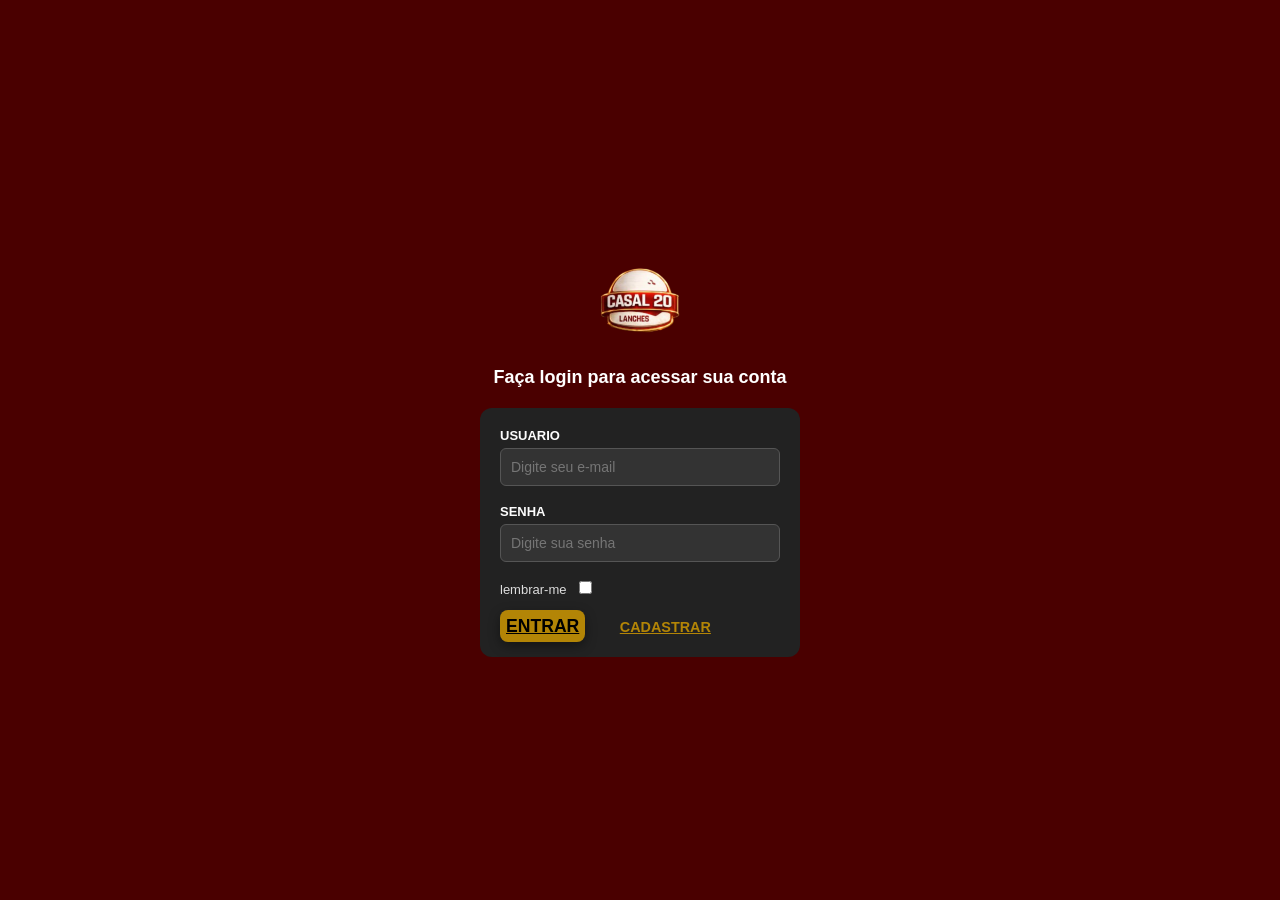
<file: index.html>
<!DOCTYPE html>
<html lang="pt-br">
<head>
    <meta charset="UTF-8">
    <meta http-equiv="X-UA-Compatible" content="IE=edge">
    <meta name="viewport" content="width=device-width, initial-scale=1.0">
    <title>Login</title>
    <img class="logo-hamburgueria" src="assets/Imagens/Logo/img.png" alt="Casal 20 Lanches">
    <link rel="stylesheet" href="assets/CSS/login.css">

</head>
<body>
    <header>
       <h1>Faça login para acessar sua conta</h1>
   </header>

     <form>
       <label for="gmail">usuario</label>
       <input
       type="email"
       id="email"
       name="email"
       placeholder="Digite seu e-mail"
       required
       >

       <br><br>

       <label for="senha">senha</label>
       <input
       type="password"
       id="senha"
       name="senha"
       placeholder="Digite sua senha"
       required
       >

       <br><br>

       <label for="lembrar">lembrar-me</label>
       <input
       type="checkbox"
       id="lembrar"
       name="lembrar"
       >

    </label>

       <br><br>

      
      <a href="menu.html" class="botao-entrar">Entrar</a>
      <a href="cadastro.html" class="botao-cadastrar">Cadastrar</a>

 
 </form>

</body>
</html>
</file>
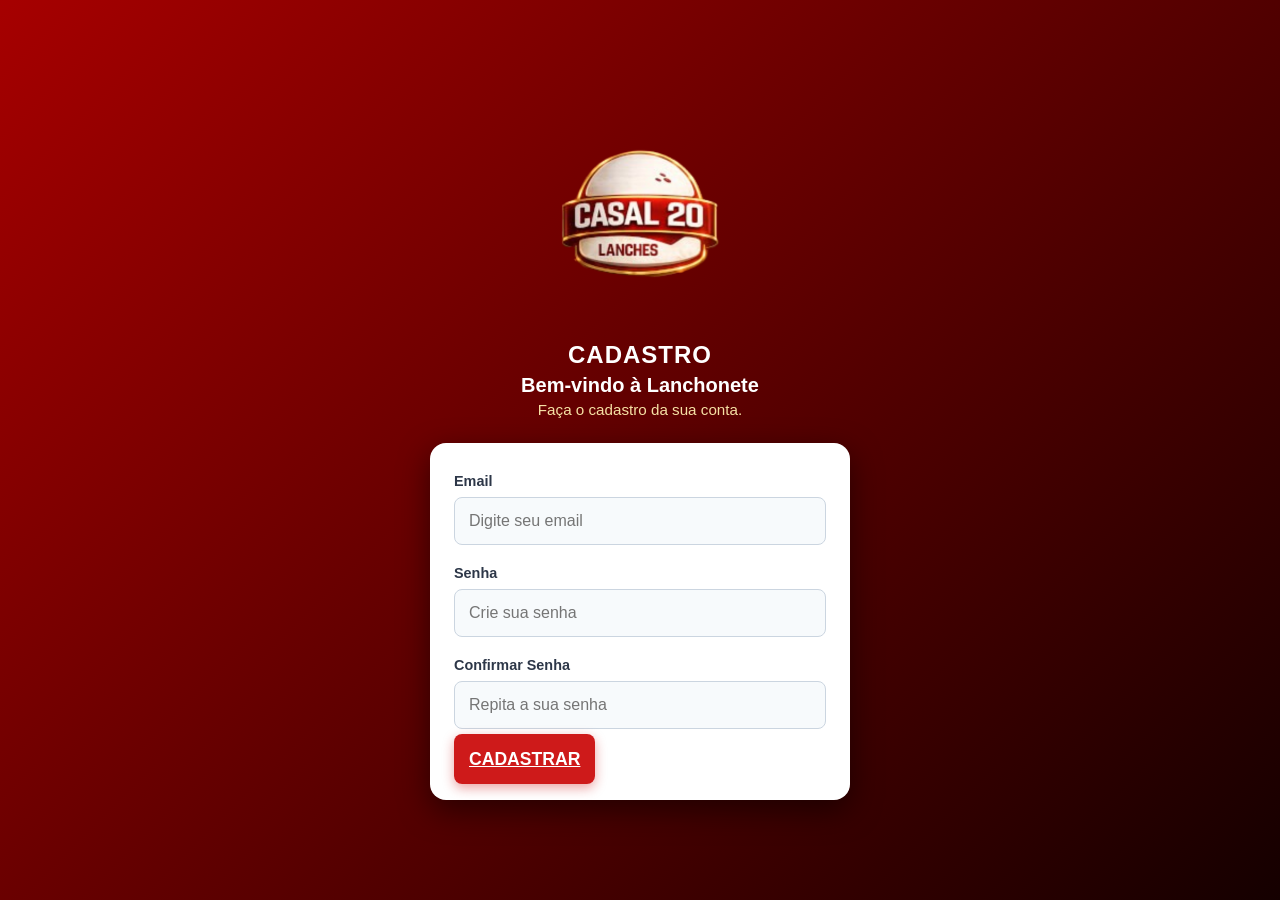
<file: cadastro.html>
<!DOCTYPE html>
<html lang="pt-BR">
<head>
    <meta charset="UTF-8">
    <meta name="viewport" content="width=device-width, initial-scale=1.0">
    <title>Cadastro - Casal 20 Lanches</title>
    <link rel="stylesheet" href="assets/CSS/cadastro.css">
</head>
<body>

    <div class="container-cadastro">
        
        <img class="logo-hamburgueria" src="assets/Imagens/Logo/img.png" alt="Casal 20 Lanches">
        
        <h1 class="titulo-pagina">Cadastro</h1>
        <h2 class="subtitulo-boas-vindas">Bem-vindo à Lanchonete</h2>
        <p class="texto-instrucao">Faça o cadastro da sua conta.</p>

        <form class="card-formulario">
            
            <div class="grupo-campo">
                <label for="email">Email</label>
                <input type="email" id="email" placeholder="Digite seu email" required>
            </div>

            <div class="grupo-campo">
                <label for="senha">Senha</label>
                <input type="password" id="senha" placeholder="Crie sua senha" required
                       oninput="confirmarSenha.pattern = this.value">
            </div>

            <div class="grupo-campo">
                <label for="confirmarSenha">Confirmar Senha</label>
                <input type="password" id="confirmarSenha" placeholder="Repita a sua senha" required
                       title="As senhas devem ser exatamente iguais.">
            </div>

           
            <a href="menu.html" class="btn-cadastrar">Cadastrar</a>

        </form>



</body>
</html>
</file>
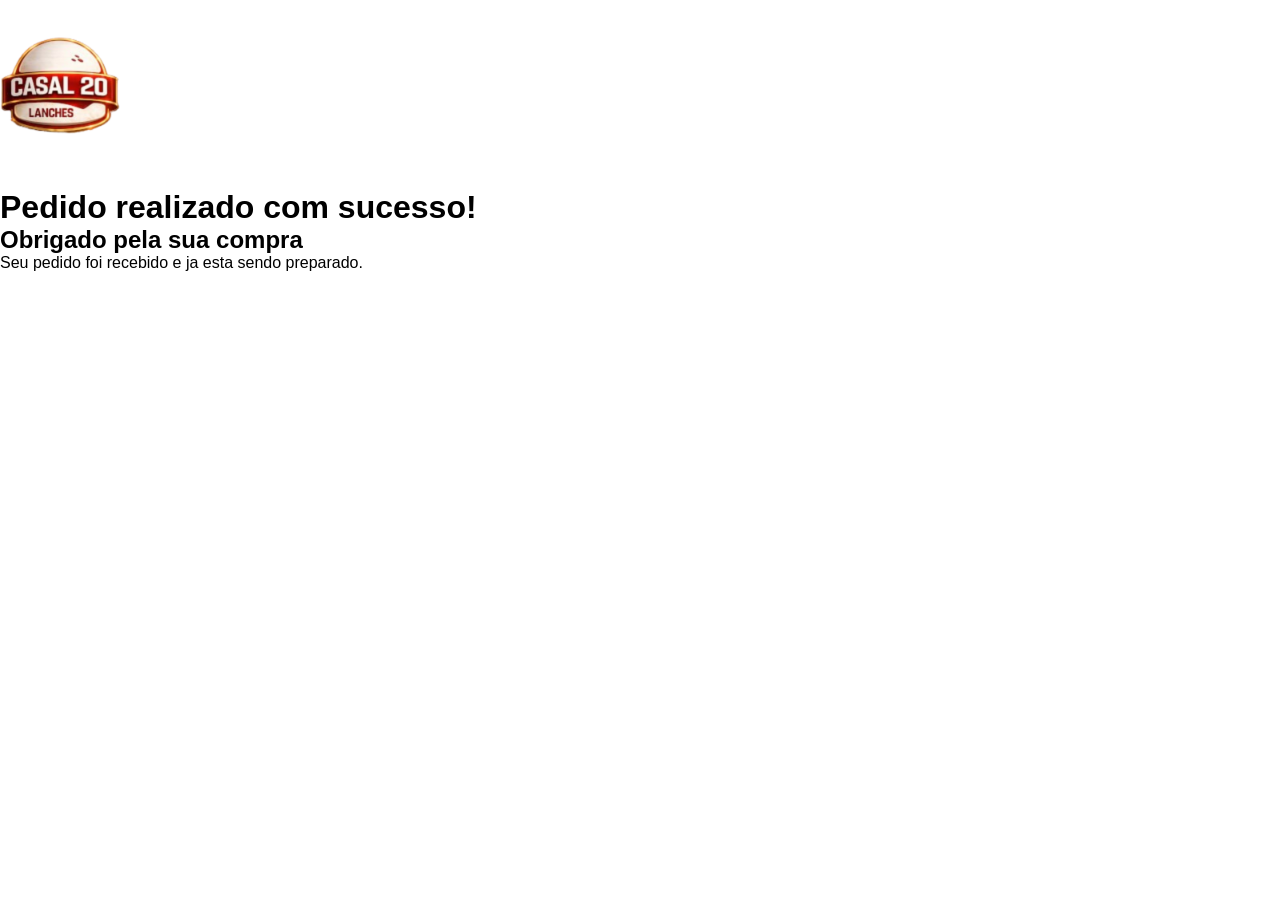
<file: entrega.html>
<!DOCTYPE html>
<html lang="pt-br">
<head>
    <meta charset="UTF-8">
    <meta http-equiv="X-UA-Compatible" content="IE=edge">
    <meta name="viewport" content="width=device-width, initial-scale=1.0">
    <title>Pedido Confirmado</title>
    <img class="logo-hamburgueria" src="assets/Imagens/Logo/img.png" alt="Casal 20 Lanches">
    <link rel="stylesheet" href="assets/CSS/entrega.css">
</head>
<body>

<header> 
    <h1>Pedido realizado com sucesso!</h1>
    <h2>Obrigado pela sua compra</h2>
</header>

<p>Seu pedido foi recebido e ja esta sendo preparado.</p>




</body>
</html>
</file>
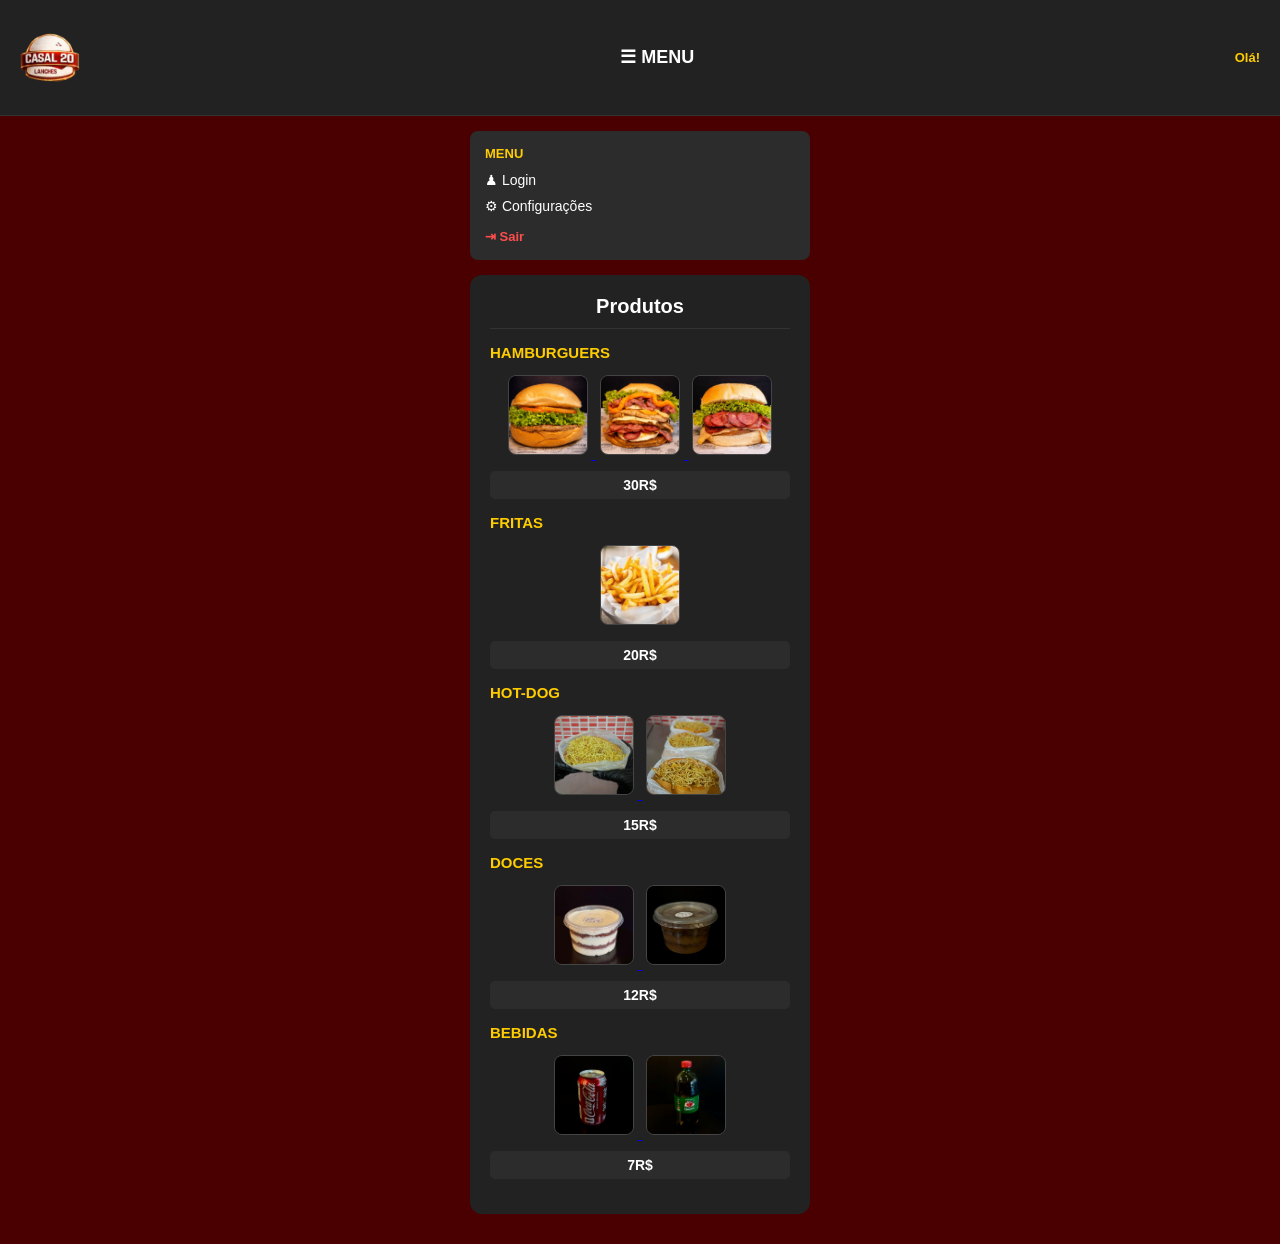
<file: menu.html>
<!DOCTYPE html>
<html lang="pt-BR">

<head>
<meta charset="UTF-8">
<meta name="viewport" content="width=device-width, initial-scale=1.0">

<title>Casal 20 - Menu</title>

<link rel="stylesheet" href="assets/CSS/menu.css">
</head>

<body>

<header>

<img class="logo-hamburgueria" src="assets/Imagens/Logo/img.png" alt="Casal 20 Lanches">

<h2>☰ MENU</h2>

<div class="usuario">
Olá!
</div>

</header>

<nav>

<h3>Menu</h3>

<ul>
<li><a href="index.html">♟ Login</a></li>
<li><a href="configurações.html">⚙ Configurações</a></li>
</ul>

<a href="index.html" class="sair">⇥ Sair</a>

</nav>

<main>

<h2>Produtos</h2>

<h3>Hamburguers</h3>
<a href="pagamento.html">
<img src="assets/Imagens/Lanches/hamburguer.png" alt="hamburguer">
</a>
<a href="pagamento.html">
<img src="assets/Imagens/Lanches/hamburguer2.png" alt="hamburguer2">
</a>
<a href="pagamento.html">
<img src="assets/Imagens/Lanches/hamburguer3.png" alt="hamburguer3">
</a>
<h4>30R$</h4>

<h3>Fritas</h3>
<a href="pagamento.html">
<img src="assets/Imagens/Lanches/fritas.png" alt="fritas">
</a>
<h4>20R$</h4>

<h3>Hot-dog</h3>
<a href="pagamento.html">
<img src="assets/Imagens/Lanches/hotdog.png" alt="hotdog">
</a>
<a href="pagamento.html">
<img src="assets/Imagens/Lanches/hotdog2.png" alt="hotdog2">
</a>
<h4>15R$</h4>

<h3>Doces</h3>
<a href="pagamento.html">
<img src="assets/Imagens/Lanches/doce.png" alt="doce">
</a>
<a href="pagamento.html">
<img src="assets/Imagens/Lanches/doce2.png" alt="doce2">
</a>
<h4>12R$</h4>

<h3>Bebidas</h3>
<a href="pagamento.html">
<img src="assets/Imagens/Lanches/coca.png" alt="coca">
</a>
<a href="pagamento.html">
<img src="assets/Imagens/Lanches/guarana.png" alt="guarana">
</a>
<h4>7R$</h4>

</main>

</body>

</html>
</file>
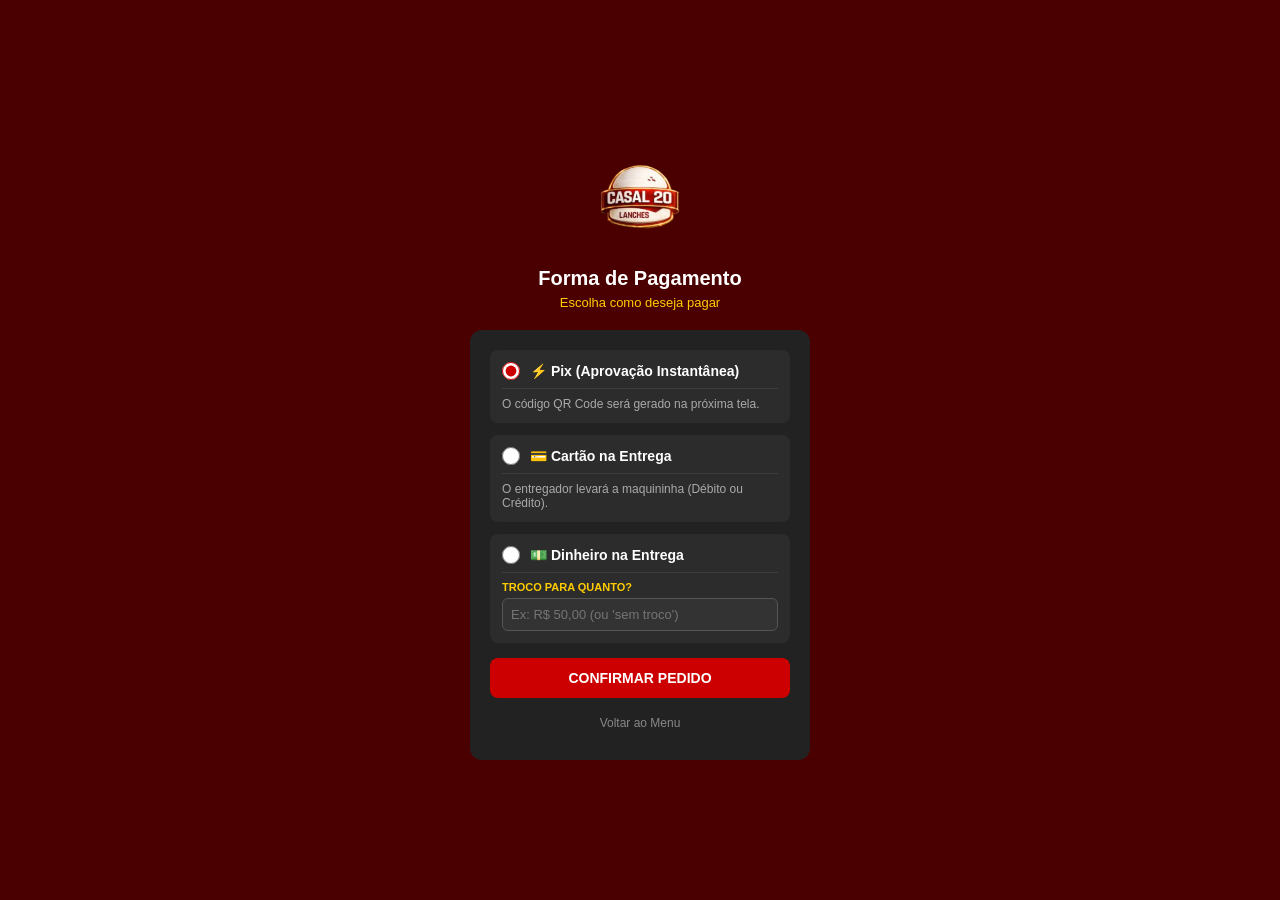
<file: paga.html>
<!DOCTYPE html>
<html lang="pt-br">
<head>
    <meta charset="UTF-8">
    <meta name="viewport" content="width=device-width, initial-scale=1.0">
    <title>Opções de Pagamento - Casal 20</title>
    <link rel="stylesheet" href="assets/CSS/paga.css">
</head>
<body>

    <div class="header-container">
        <img src="assets/Imagens/Logo/img.png" alt="Casal 20 Lanches" class="logo">
        <h1>Forma de Pagamento</h1>
        <p>Escolha como deseja pagar</p>
    </div>

    <div class="checkout-container">
        <form>
            <div class="secao-opcao">
                <label class="opcao-pagamento">
                    <input type="radio" name="pagamento" value="pix" checked>
                    <span>⚡ Pix (Aprovação Instantânea)</span>
                </label>
                <div class="detalhe-opcao">
                    <p>O código QR Code será gerado na próxima tela.</p>
                </div>
            </div>

            <div class="secao-opcao">
                <label class="opcao-pagamento">
                    <input type="radio" name="pagamento" value="cartao-entrega">
                    <span>💳 Cartão na Entrega</span>
                </label>
                <div class="detalhe-opcao">
                    <p>O entregador levará a maquininha (Débito ou Crédito).</p>
                </div>
            </div>

            <div class="secao-opcao">
                <label class="opcao-pagamento">
                    <input type="radio" name="pagamento" value="dinheiro">
                    <span>💵 Dinheiro na Entrega</span>
                </label>
                <div class="detalhe-opcao">
                    <label for="troco">Troco para quanto?</label>
                    <input type="text" id="troco" placeholder="Ex: R$ 50,00 (ou 'sem troco')">
                </div>
            </div>

            <a href="pedido.html" class="btn-cadastrar">Confirmar Pedido</a>
            <a href="menu.html" class="btn-clear">Voltar ao Menu</a>
        </form>
    </div>

</body>
</html>
</file>
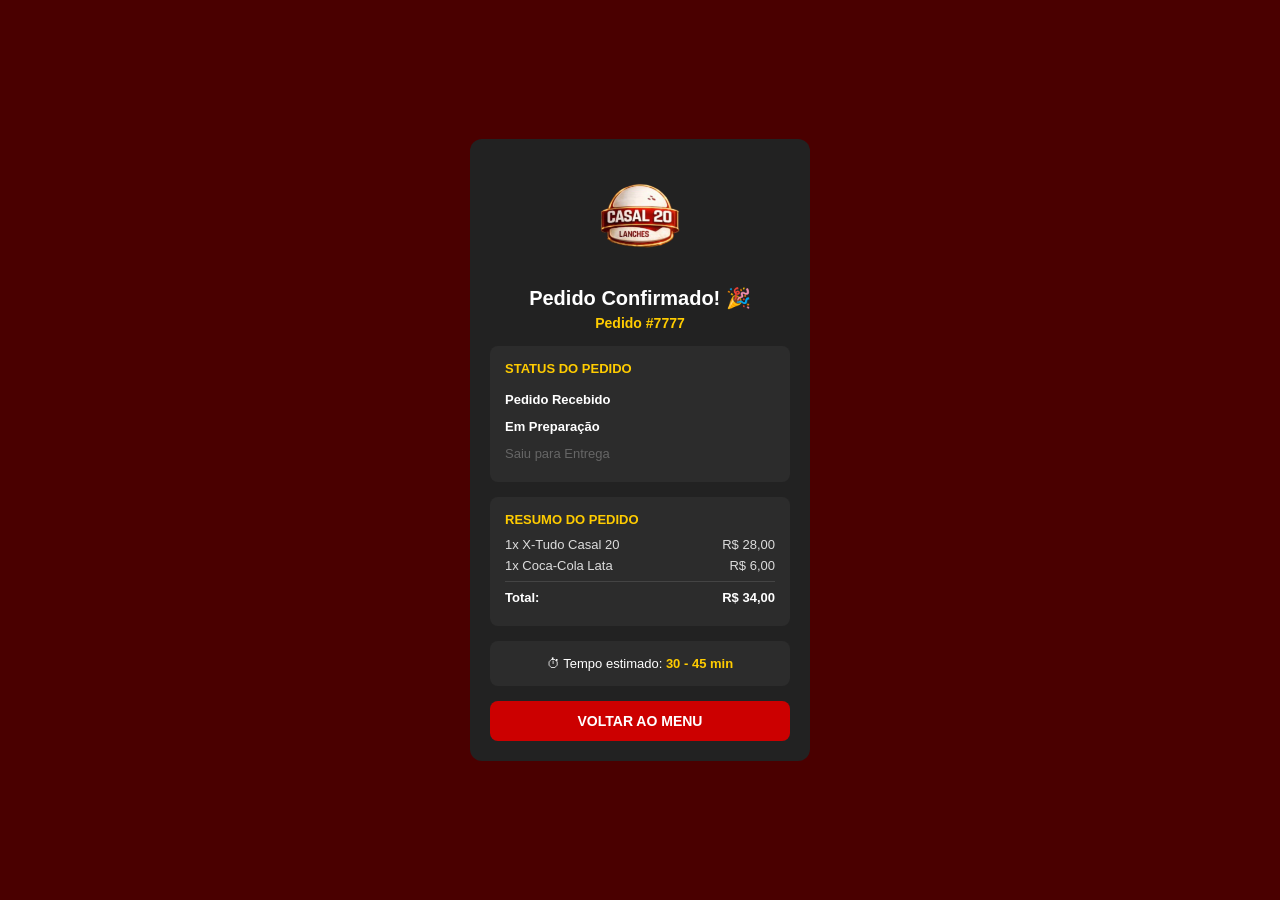
<file: pedido.html>
<!DOCTYPE html>
<html lang="pt-br">
<head>
    <meta charset="UTF-8">
    <meta name="viewport" content="width=device-width, initial-scale=1.0">
    <title>Pedido Confirmado - Casal 20</title>
    <link rel="stylesheet" href="assets/CSS/pedido.css">
</head>
<body>

    <div class="container-pedido">
        <div class="topo">
            <img class="logo-hamburgueria" src="assets/Imagens/Logo/img.png" alt="Casal 20 Lanches">
            <h2>Pedido Confirmado! 🎉</h2>
            <p class="numero-pedido">Pedido #7777</p>
        </div>

        <div class="status-container">
            <h3>Status do Pedido</h3>
            <div class="passo ativo"> Pedido Recebido</div>
            <div class="passo ativo"> Em Preparação</div>
            <div class="passo"> Saiu para Entrega</div>
        </div>

        <div class="resumo">
            <h3>Resumo do Pedido</h3>
            <p>1x X-Tudo Casal 20 <span>R$ 28,00</span></p>
            <p>1x Coca-Cola Lata <span>R$ 6,00</span></p>
            <p class="total">Total: <span>R$ 34,00</span></p>
        </div>

        <div class="tempo">
            <p>⏱ Tempo estimado: <strong>30 - 45 min</strong></p>
        </div>

        <a href="menu.html" class="botao-voltar">Voltar ao Menu</a>
    </div>

</body>
</html>
</file>
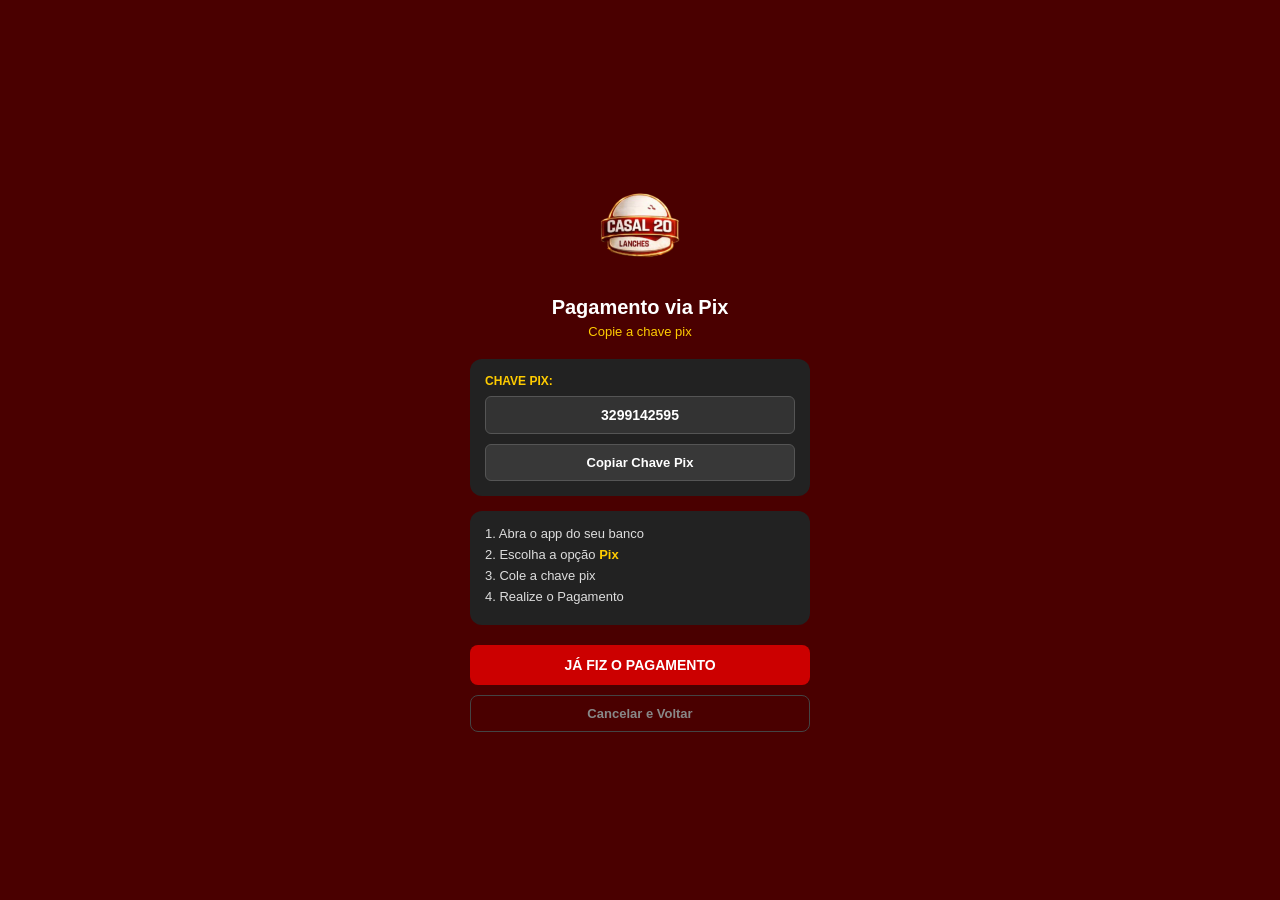
<file: pix.html>
<!DOCTYPE html>
<html lang="pt-br">
<head>
    <meta charset="UTF-8">
    <meta name="viewport" content="width=device-width, initial-scale=1.0">
    <title>Pagamento Pix - Casal 20</title>
    <link rel="stylesheet" href="assets/CSS/pix.css">
</head>
<body>

    <div class="header-container">
        <img src="assets/Imagens/Logo/img.png" alt="Casal 20 Lanches" class="logo">
        <h1>Pagamento via Pix</h1>
        <p>Copie a chave pix</p>
    </div>

   

        <div class="Pix">
            <label>Chave Pix:</label>
            <input type="text" value="3299142595" readonly>
            <button type="button" class="btn-copiar">Copiar Chave Pix</button>
        </div>

        <div class="instrucoes">
            <p>1. Abra o app do seu banco</p>
            <p>2. Escolha a opção <strong>Pix</strong></p>
            <p>3. Cole a chave pix</p>
            <p>4. Realize o Pagamento</p>
        </div>

        <a href="pedido.html" class="btn-cadastrar">Já Fiz o Pagamento</a>
        <a href="menu.html" class="btn-clear">Cancelar e Voltar</a>
    </div>

</body>
</html>
</file>
<file: assets/CSS/login.css>
* {
    margin: 0;
    padding: 0;
    box-sizing: border-box;
    font-family: Arial, sans-serif;
}

body {
    background-color: #4a0000;
    min-height: 100vh;
    display: flex;
    flex-direction: column;
    justify-content: center;
    align-items: center;
    padding: 20px;
}

.logo-hamburgueria {
    width: 80px;
    display: block;
    margin: 0 auto 10px auto;
}

header {
    text-align: center;
    margin-bottom: 20px;
}

header h1 {
    color: #ffffff;
    font-size: 18px;
    font-weight: bold;
}

form {
    background-color: #222222;
    width: 320px;
    padding: 20px;
    border-radius: 12px;
    color: #ffffff;
}

label {
    display: block;
    font-size: 13px;
    color: #fdfdfd;
    text-transform: uppercase;
    font-weight: bold;
    margin-bottom: 5px;
}

input[type="email"],
input[type="password"] {
    width: 100%;
    padding: 10px;
    background-color: #333333;
    border: 1px solid #555555;
    border-radius: 6px;
    color: #ffffff;
    font-size: 14px;
    outline: none;
}

input[type="email"]:focus,
input[type="password"]:focus {
    border-color: #cc0000;
}

label[for="lembrar"] {
    display: inline;
    color: #dddddd;
    text-transform: none;
    font-weight: normal;
    font-size: 13px;
    margin-right: 8px;
}

input[type="checkbox"] {
    accent-color: #cc0000;
    cursor: pointer;
}

.botao-entrar{
     width: 100%;
    padding: 6px;
    background-color: #b38506;
    color: #000000;
    border: none;
    border-radius: 8px;
    font-size: 1.1rem;
    font-weight: 700;
    text-transform: uppercase;
    cursor: pointer;
    margin-top: 10px;
    box-shadow: 0 4px 12px rgba(0, 0, 0, 0.4);
    transition: background-color 0.2s;
}
.botao-cadastrar{
    width: 100%;
    padding: 30px;
    color: #b38506;
    font-size: 0.9rem;
    font-weight: 770;
    text-transform: uppercase;
}
</file>
<file: assets/CSS/cadastro.css>
* {
    box-sizing: border-box;
    margin: 0;
    padding: 0;
}

body {
    background: linear-gradient(135deg, #a60000 0%, #150000 100%);
    font-family: 'Segoe UI', Roboto, sans-serif;
    min-height: 100vh;
    display: flex;
    justify-content: center;
    align-items: center;
    padding: 20px;
}

.container-cadastro {
    width: 100%;
    max-width: 420px;
    text-align: center;
    display: flex;
    flex-direction: column;
    align-items: center;
}

.logo-hamburgueria {
    max-width: 160px;
    height: auto;
    margin-bottom: 15px;
    border-radius: 8px;
}

.titulo-pagina {
    color: #FFFFFF;
    font-size: 1.5rem;
    font-weight: 800;
    text-transform: uppercase;
    letter-spacing: 1px;
    margin-bottom: 5px;
}

.subtitulo-boas-vindas {
    color: #FFFFFF;
    font-size: 1.25rem;
    font-weight: 600;
    margin-bottom: 4px;
}

.texto-instrucao {
    color: #F6E0A4;
    font-size: 0.95rem;
    margin-bottom: 25px;
}

.card-formulario {
    background-color: #FFFFFF;
    width: 100%;
    padding: 30px 24px;
    border-radius: 16px;
    box-shadow: 0 10px 30px rgba(0, 0, 0, 0.5);
    text-align: left;
}

.grupo-campo {
    margin-bottom: 20px;
}

.card-formulario label {
    color: #2D3748;
    font-size: 0.9rem;
    font-weight: 600;
    display: block;
    margin-bottom: 8px;
}

.card-formulario input {
    width: 100%;
    padding: 14px;
    border: 1.5px solid #CBD5E0;
    border-radius: 8px;
    font-size: 1rem;
    color: #1A202C;
    background-color: #F7FAFC;
    outline: none;
}

#confirmarSenha:focus:invalid {
    border-color: #CE1A1A;
    background-color: #FFF5F5;
}

#confirmarSenha:focus:not(:placeholder-shown):valid {
    border-color: #38A169;
    background-color: #F0FFF4;
}

.btn-cadastrar {
    width: 100%;
    padding: 15px;
    background-color: #CE1A1A;
    color: #FFFFFF;
    border: none;
    border-radius: 8px;
    font-size: 1.1rem;
    font-weight: 700;
    text-transform: uppercase;
    cursor: pointer;
    margin-top: 10px;
    box-shadow: 0 4px 12px rgba(206, 26, 26, 0.4);
    transition: background-color 0.2s;
}

.btn-cadastrar:hover {
    background-color: #A31212;
}
</file>
<file: assets/CSS/entrega.css>
* {
    margin: 0;
    padding: 0;
    box-sizing: border-box;
    font-family: Arial, Helvetica, sans-serif;
    }
    .logo-hamburgueria {
    max-width: 120px;
    height: auto;
    margin-bottom: 15px;
    border-radius: 8px;
}
</file>
<file: assets/CSS/menu.css>
* {
    margin: 0;
    padding: 0;
    box-sizing: border-box;
    font-family: Arial, sans-serif;
}

body {
    background-color: #4a0000;
    color: #ffffff;
    padding-bottom: 30px;
}

header {
    background-color: #222222;
    padding: 15px 20px;
    display: flex;
    justify-content: space-between;
    align-items: center;
    border-bottom: 1px solid #333333;
}

.logo-hamburgueria {
    width: 60px;
}

header h2 {
    font-size: 18px;
    color: #ffffff;
}

.usuario {
    font-size: 13px;
    color: #ffcc00;
    font-weight: bold;
}

nav {
    background-color: #2c2c2c;
    width: 340px;
    margin: 15px auto;
    padding: 15px;
    border-radius: 8px;
}

nav h3 {
    font-size: 13px;
    color: #ffcc00;
    text-transform: uppercase;
    margin-bottom: 10px;
}

nav ul {
    list-style: none;
    margin-bottom: 12px;
}

nav ul li {
    margin-bottom: 8px;
}

nav ul li a {
    color: #ffffff;
    text-decoration: none;
    font-size: 14px;
}

nav ul li a:hover {
    color: #ffcc00;
}

.sair {
    display: inline-block;
    color: #ff4d4d;
    text-decoration: none;
    font-size: 13px;
    font-weight: bold;
}

.sair:hover {
    text-decoration: underline;
}

main {
    background-color: #222222;
    width: 340px;
    margin: 0 auto;
    padding: 20px;
    border-radius: 12px;
    text-align: center;
}

main h2 {
    font-size: 20px;
    margin-bottom: 15px;
    border-bottom: 1px solid #333333;
    padding-bottom: 10px;
}

main h3 {
    font-size: 15px;
    color: #ffcc00;
    text-transform: uppercase;
    margin-top: 15px;
    margin-bottom: 10px;
    text-align: left;
}

main img {
    width: 80px;
    height: 80px;
    object-fit: cover;
    border-radius: 8px;
    margin: 4px;
    border: 1px solid #444444;
    transition: transform 0.2s;
}

main img:hover {
    transform: scale(1.05);
    border-color: #cc0000;
}

main h4 {
    font-size: 14px;
    color: #ffffff;
    background-color: #2c2c2c;
    padding: 6px;
    border-radius: 5px;
    margin-top: 8px;
    margin-bottom: 15px;
}
</file>
<file: assets/CSS/paga.css>
* {
    margin: 0;
    padding: 0;
    box-sizing: border-box;
    font-family: Arial, sans-serif;
}

body {
    background-color: #4a0000;
    min-height: 100vh;
    display: flex;
    flex-direction: column;
    justify-content: center;
    align-items: center;
    padding: 20px;
}

.header-container {
    text-align: center;
    margin-bottom: 20px;
}

.header-container .logo {
    width: 80px;
    margin-bottom: 10px;
}

.header-container h1 {
    color: #ffffff;
    font-size: 20px;
}

.header-container p {
    color: #ffcc00;
    font-size: 13px;
    margin-top: 5px;
}

.checkout-container {
    background-color: #222222;
    width: 340px;
    padding: 20px;
    border-radius: 12px;
    color: #ffffff;
}

.secao-opcao {
    background-color: #2c2c2c;
    padding: 12px;
    border-radius: 8px;
    margin-bottom: 12px;
}

.opcao-pagamento {
    display: flex;
    align-items: center;
    gap: 10px;
    font-size: 14px;
    font-weight: bold;
    color: #ffffff;
    cursor: pointer;
    text-transform: none;
}

.opcao-pagamento input[type="radio"] {
    accent-color: #cc0000;
    width: 18px;
    height: 18px;
    cursor: pointer;
}

.detalhe-opcao {
    margin-top: 8px;
    padding-top: 8px;
    border-top: 1px solid #3d3d3d;
}

.detalhe-opcao p {
    font-size: 12px;
    color: #aaaaaa;
}

.detalhe-opcao label {
    display: block;
    font-size: 11px;
    color: #ffcc00;
    text-transform: uppercase;
    font-weight: bold;
    margin-bottom: 5px;
}

.detalhe-opcao input[type="text"] {
    width: 100%;
    padding: 8px;
    background-color: #333333;
    border: 1px solid #555555;
    border-radius: 6px;
    color: #ffffff;
    font-size: 13px;
    outline: none;
}

.detalhe-opcao input[type="text"]:focus {
    border-color: #cc0000;
}

.btn-cadastrar {
    display: block;
    width: 100%;
    padding: 12px;
    background-color: #cc0000;
    color: #ffffff;
    border-radius: 8px;
    font-size: 14px;
    font-weight: bold;
    text-align: center;
    text-decoration: none;
    text-transform: uppercase;
    margin-top: 15px;
}

.btn-cadastrar:hover {
    background-color: #e60000;
}

.btn-clear {
    display: block;
    width: 100%;
    padding: 10px;
    background-color: transparent;
    color: #888888;
    border: none;
    font-size: 12px;
    text-align: center;
    text-decoration: none;
    margin-top: 8px;
}

.btn-clear:hover {
    color: #ffffff;
}
</file>
<file: assets/CSS/pedido.css>
* {
    margin: 0;
    padding: 0;
    box-sizing: border-box;
    font-family: Arial, sans-serif;
}

body {
    background-color: #4a0000;
    min-height: 100vh;
    display: flex;
    justify-content: center;
    align-items: center;
    padding: 20px;
}

.container-pedido {
    background-color: #222222;
    width: 340px;
    padding: 20px;
    border-radius: 12px;
    color: #ffffff;
    text-align: center;
}

.logo-hamburgueria {
    width: 80px;
    margin-bottom: 10px;
}

.topo h2 {
    font-size: 20px;
    color: #ffffff;
}

.numero-pedido {
    color: #ffcc00;
    font-size: 14px;
    font-weight: bold;
    margin-top: 5px;
    margin-bottom: 15px;
}

.status-container, .resumo, .tempo {
    background-color: #2c2c2c;
    padding: 15px;
    border-radius: 8px;
    margin-bottom: 15px;
    text-align: left;
}

h3 {
    font-size: 13px;
    color: #ffcc00;
    text-transform: uppercase;
    margin-bottom: 10px;
}

.passo {
    font-size: 13px;
    color: #666666;
    padding: 6px 0;
}

.passo.ativo {
    color: #ffffff;
    font-weight: bold;
}

.resumo p {
    font-size: 13px;
    color: #dddddd;
    margin-bottom: 6px;
    display: flex;
    justify-content: space-between;
}

.resumo .total {
    border-top: 1px solid #444444;
    padding-top: 8px;
    margin-top: 8px;
    font-weight: bold;
    color: #ffffff;
}

.tempo p {
    font-size: 13px;
    text-align: center;
    color: #ffffff;
}

.tempo strong {
    color: #ffcc00;
}

.botao-voltar {
    display: block;
    width: 100%;
    padding: 12px;
    background-color: #cc0000;
    color: #ffffff;
    border-radius: 8px;
    font-size: 14px;
    font-weight: bold;
    text-decoration: none;
    text-transform: uppercase;
}

.botao-voltar:hover {
    background-color: #e60000;
}
</file>
<file: assets/CSS/pix.css>
* {
    margin: 0;
    padding: 0;
    box-sizing: border-box;
    font-family: Arial, sans-serif;
}

body {
    background-color: #4a0000;
    min-height: 100vh;
    display: flex;
    flex-direction: column;
    justify-content: center;
    align-items: center;
    padding: 20px;
}

.header-container {
    text-align: center;
    margin-bottom: 20px;
}

.header-container .logo {
    width: 80px;
    margin-bottom: 10px;
}

.header-container h1 {
    color: #ffffff;
    font-size: 20px;
}

.header-container p {
    color: #ffcc00;
    font-size: 13px;
    margin-top: 5px;
}

.Pix {
    background-color: #222222;
    width: 340px;
    padding: 15px;
    border-radius: 12px;
    color: #ffffff;
    margin-bottom: 15px;
}

.Pix label {
    display: block;
    font-size: 12px;
    color: #ffcc00;
    text-transform: uppercase;
    font-weight: bold;
    margin-bottom: 8px;
}

.Pix input {
    width: 100%;
    padding: 10px;
    background-color: #333333;
    border: 1px solid #555555;
    border-radius: 6px;
    color: #ffffff;
    font-size: 14px;
    font-weight: bold;
    text-align: center;
    outline: none;
    margin-bottom: 10px;
}

.btn-copiar {
    width: 100%;
    padding: 10px;
    background-color: #383838;
    color: #ffffff;
    border: 1px solid #555555;
    border-radius: 6px;
    font-size: 13px;
    font-weight: bold;
    cursor: pointer;
}

.btn-copiar:hover {
    background-color: #444444;
}

.instrucoes {
    background-color: #222222;
    width: 340px;
    padding: 15px;
    border-radius: 12px;
    margin-bottom: 20px;
}

.instrucoes p {
    font-size: 13px;
    color: #dddddd;
    margin-bottom: 6px;
}

.instrucoes strong {
    color: #ffcc00;
}

.btn-cadastrar {
    display: block;
    width: 340px;
    padding: 12px;
    background-color: #cc0000;
    color: #ffffff;
    border-radius: 8px;
    font-size: 14px;
    font-weight: bold;
    text-align: center;
    text-decoration: none;
    text-transform: uppercase;
    box-sizing: border-box;
    margin-bottom: 10px;
}

.btn-cadastrar:hover {
    background-color: #e60000;
}

.btn-clear {
    display: block;
    width: 340px;
    padding: 10px;
    background-color: transparent;
    color: #888888;
    border: 1px solid #444444;
    border-radius: 8px;
    font-size: 13px;
    font-weight: bold;
    text-align: center;
    text-decoration: none;
    box-sizing: border-box;
}

.btn-clear:hover {
    border-color: #666666;
    color: #ffffff;
}
</file>
